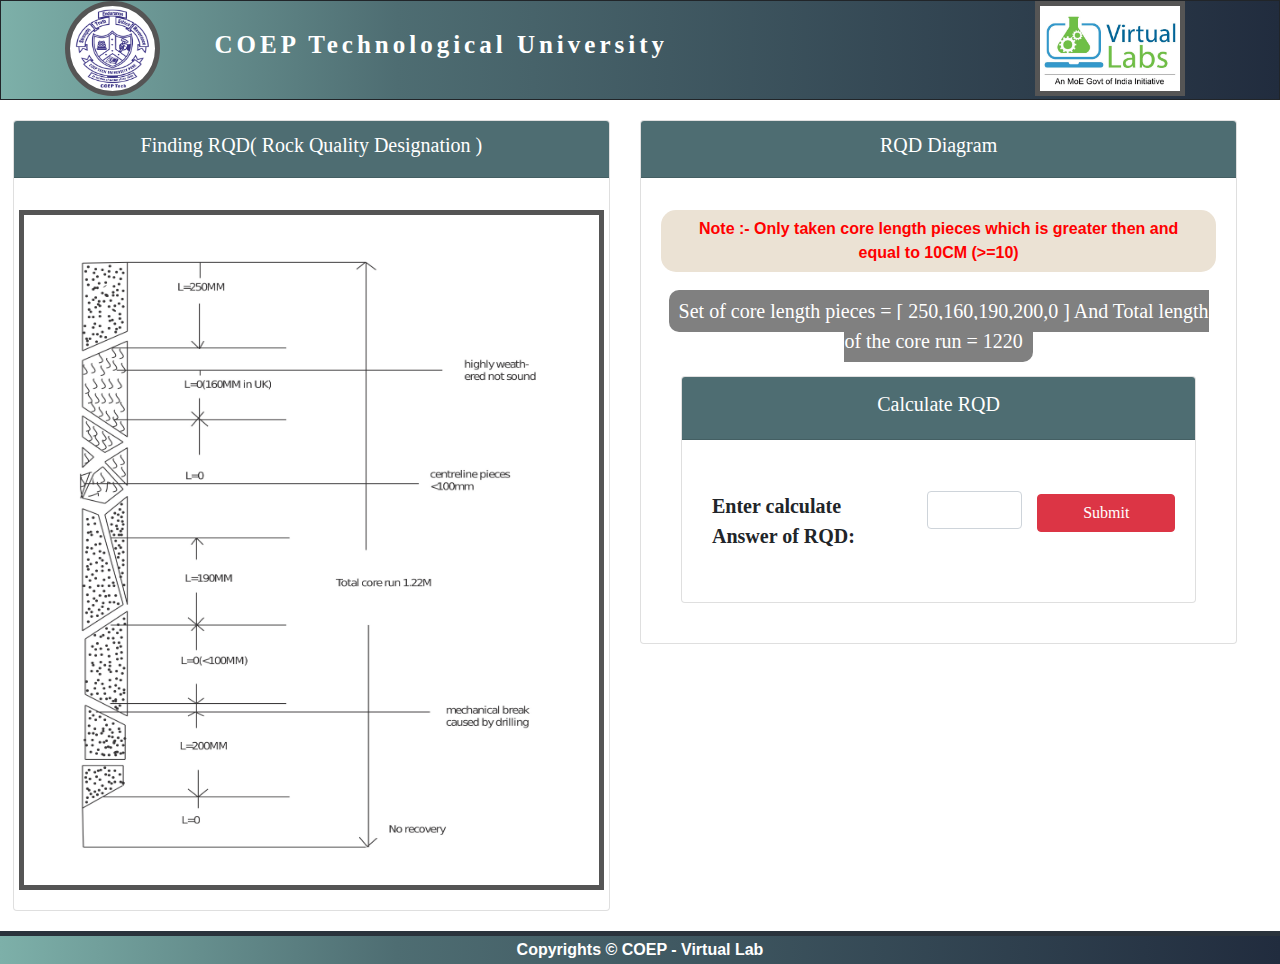
<file: simulation/index.html>
<!DOCTYPE html>
<html>
<head>
<title>Core logging</title>
<meta name="viewport" content="width=device-width, initial-scale=1.0">

  <link rel="stylesheet" href="https://cdn.jsdelivr.net/npm/bootstrap@4.6.1/dist/css/bootstrap.min.css">
  <link rel="stylesheet" href="css/zoom.css">
<link rel="stylesheet" href="css/header.css">
<link rel="stylesheet" href="css/style.css">
<style>
.blink {
            animation: blinker 1.5s linear infinite;
            color: red;
            font-family: sans-serif;
			font-weight: bold;
			background: #ebe2d4;
			padding: 7px 20px;
			border-radius: 15px;
        }
        @keyframes blinker {
            70% {
                opacity: 0.2;
            }
        }
</style>
<body>
	<header>
		<img class="COEPLogo" src='images/COEPlogo1.png' />
		<img class="VlabLogo" src='images/vlablogo.jpg' />
		<span id="colgName"><b id="colgNamebold">COEP Technological University</b></span>		
		
	</header>
	
<div class="row container-fliud" id="main-div" >
<div class="col-sm-6" id="div1" >
<div class="card">
  <div class="card-header">
   <center><h5>Finding RQD(  Rock Quality Designation  )</h5></center>
  </div>
  <div class="card-body">
    <h5 class="card-title"></h5>
    <p class="card-text" id="content_div1"></p>
   
  </div>
</div>
</div>
<div class="col-sm-6" id="div2" >
<div class="card">
  <div class="card-header">
   <center><h5>RQD Diagram</h5></center></h5>
  </div>
  <div class="card-body">
    <h5 class="card-title"></h5>
    <p class="card-text" id="content_div2"></p>
   <div class="row" id="tableDiv"></div>
  </div>
</div>
</div>
</div>


<footer>
Copyrights &copy; COEP - Virtual Lab
</footer>


<script src="../assets/js/iframeResize.js"></script></body>
<script src=" https://cdnjs.cloudflare.com/ajax/libs/jquery/3.6.0/jquery.js"></script>
<script type="text/javascript" src="js/jquery.min.js"></script>
 <script src="https://cdn.jsdelivr.net/npm/jquery@3.6.0/dist/jquery.slim.min.js"></script>
  <script src="https://cdn.jsdelivr.net/npm/popper.js@1.16.1/dist/umd/popper.min.js"></script>
  <script src="https://cdn.jsdelivr.net/npm/bootstrap@4.6.1/dist/js/bootstrap.bundle.min.js"></script>
  <script src="src/core.js"></script>
  

</html>
</file>
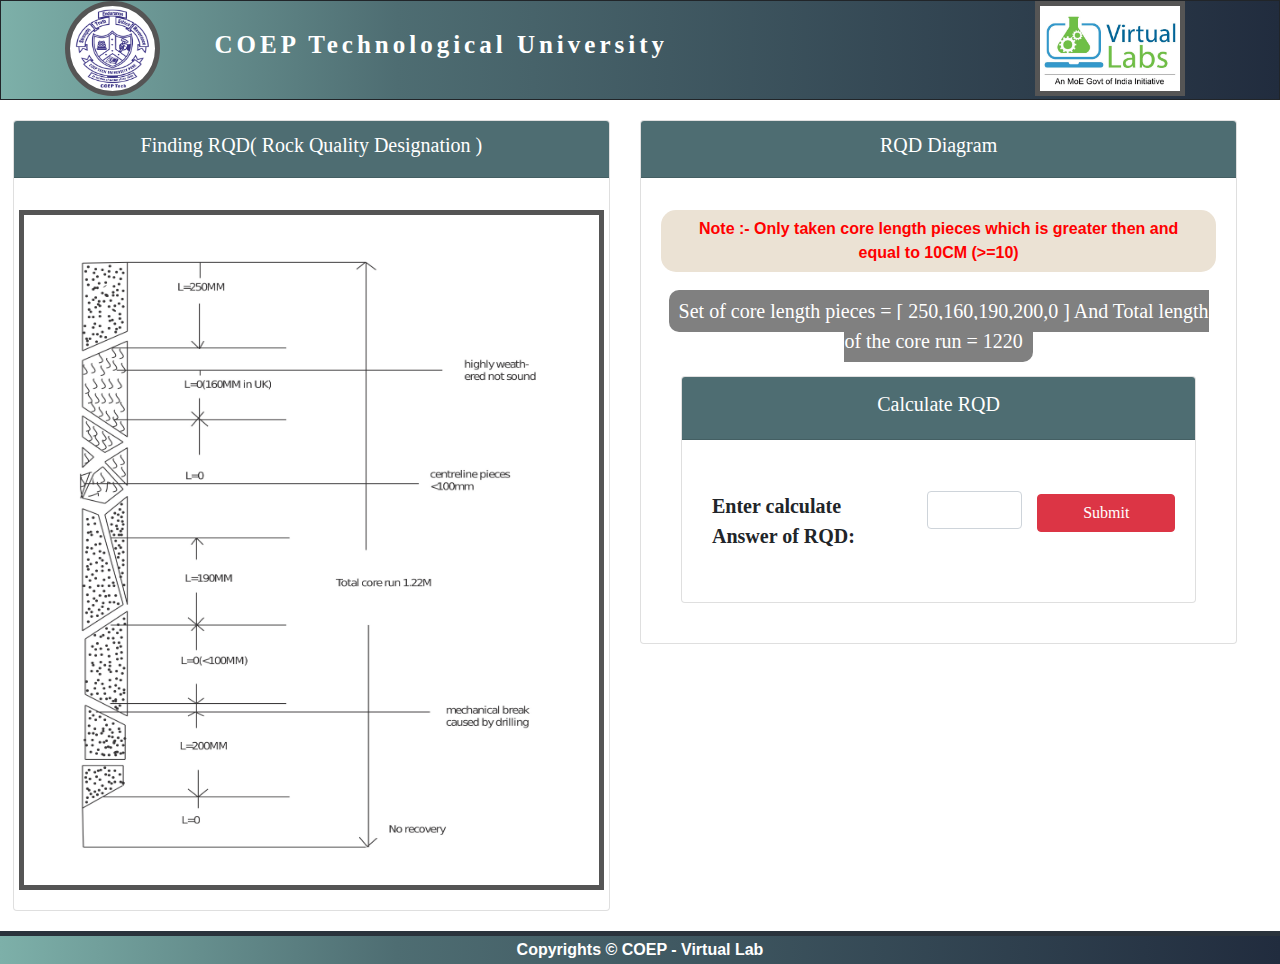
<file: experiment/simulation/index.html>
<!DOCTYPE html>
<html>
<head>
<title>Core logging</title>
<meta name="viewport" content="width=device-width, initial-scale=1.0">

  <link rel="stylesheet" href="https://cdn.jsdelivr.net/npm/bootstrap@4.6.1/dist/css/bootstrap.min.css">
  <link rel="stylesheet" href="css/zoom.css">
<link rel="stylesheet" href="css/header.css">
<link rel="stylesheet" href="css/style.css">
<style>
.blink {
            animation: blinker 1.5s linear infinite;
            color: red;
            font-family: sans-serif;
			font-weight: bold;
			background: #ebe2d4;
			padding: 7px 20px;
			border-radius: 15px;
        }
        @keyframes blinker {
            70% {
                opacity: 0.2;
            }
        }
</style>
<body>
	<header>
		<img class="COEPLogo" src='images/COEPlogo1.png' />
		<img class="VlabLogo" src='images/vlablogo.jpg' />
		<span id="colgName"><b id="colgNamebold">COEP Technological University</b></span>		
		
	</header>
	
<div class="row container-fliud" id="main-div" >
<div class="col-sm-6" id="div1" >
<div class="card">
  <div class="card-header">
   <center><h5>Finding RQD(  Rock Quality Designation  )</h5></center>
  </div>
  <div class="card-body">
    <h5 class="card-title"></h5>
    <p class="card-text" id="content_div1"></p>
   
  </div>
</div>
</div>
<div class="col-sm-6" id="div2" >
<div class="card">
  <div class="card-header">
   <center><h5>RQD Diagram</h5></center></h5>
  </div>
  <div class="card-body">
    <h5 class="card-title"></h5>
    <p class="card-text" id="content_div2"></p>
   <div class="row" id="tableDiv"></div>
  </div>
</div>
</div>
</div>


<footer>
Copyrights &copy; COEP - Virtual Lab
</footer>


</body>
<script src=" https://cdnjs.cloudflare.com/ajax/libs/jquery/3.6.0/jquery.js"></script>
<script type="text/javascript" src="js/jquery.min.js"></script>
 <script src="https://cdn.jsdelivr.net/npm/jquery@3.6.0/dist/jquery.slim.min.js"></script>
  <script src="https://cdn.jsdelivr.net/npm/popper.js@1.16.1/dist/umd/popper.min.js"></script>
  <script src="https://cdn.jsdelivr.net/npm/bootstrap@4.6.1/dist/js/bootstrap.bundle.min.js"></script>
  <script src="src/core.js"></script>
  

</html>
</file>
<file: simulation/css/zoom.css>
* {box-sizing: border-box;}


.img-zoom-lens {
  position: absolute;
  border: 1px solid #d4d4d4;
  /*set the size of the lens:*/
  width: 100px;
  height: 100px;
}

.img-zoom-result {
  border: 5px solid #362512;
  /*set the size of the result div:*/
/*   width: 360px; */
  height: 500px;
}
#mineralsName
{
	padding:50px 10px 10px 10px;
	
}
.img-zoom-container {
  position: relative;
  border:5px black;
}
.summary {
	padding: 10px 20px;     
    color: white;
	background-color: #485b5c;
	margin: 10px;
    border-radius: 12px;
}

.position {
	margin-left: 20px;
}

.imgStyle
{
	 display: block;
  margin-left: auto;
  margin-right: auto;
	width:500px;
	 height:300px;
	 margin:10px 10px 10px 0px;
	 
}
.heading
{
	text-shadow: 2px 2px grey;
	font-size:50px;
	color:#fff;
	text-align:center;
/* 	margin-left:600px; */
	padding:10px 10px 10px 10px;
}
.heading_div{
	background: rgb(125,176,169);
background: linear-gradient(90deg, rgba(125,176,169,1) 0%, rgba(78,109,114,1) 31%, rgba(33,44,62,1) 100%);
	color:#fff;
	padding:10px 10px 10px 10px ;
	border-radius: 15px 15px 15px 15px;
	font-size:20px;
}
.modal_heading_div{
		background: rgb(125,176,169);
background: linear-gradient(90deg, rgba(125,176,169,1) 0%, rgba(78,109,114,1) 31%, rgba(33,44,62,1) 100%);
	color:#fff;
	padding:10px 10px 10px 10px ;
/* 	border-radius: 15px 15px 15px 15px; */
	font-size:20px;
}
#myModel
{
	background-color:grey;
}

.headingRow
{
	background-color:black;
	margin-bottom:50px;
}
.modelTitleStyle
{
	background-color:black;
	color:#fff;
}
.carousel-inner img {
    width: 100%;
    height: 100%;
  }
 
#mineralsName
{
	padding:50px 10px 10px 10px;
	
}
.imgLens{
	padding:0px;
}
.myImage
{
	width:300px;
	height:300px;
}
.img-zoom-result-screen{
	height:400px;
/* 	width:400px; */
}
#imgScreen
{
	align:center;
	margin-top:50px;
}
.myImageScreen
{
	height:170px;
	width:170px;
/* 	margin-top:150px; */
}
img {
  border: 5px solid #555;
}
/* .vl { */
/*   border-left: 4px solid green; */
/*   height: 700px; */
/*   margin-top:20px; */
/* } */
.previewImg
{
	border: none;
}
.btnStyle
{
	background: linear-gradient(rgba(78,109,114,1) 30%, rgba(33,44,62,1) 100%);
	color:#fff;
	border-radius: 25px 25px 25px 25px;
}
hr.hrStyle {
  border-top: 2px dotted #679a92;
}
#questionNumBtn:hover {
   
  color: white;
}
#smt:hover {
   background-color:red;
  color: white;
}
.alert {
  padding: 20px;
  background-color: #f44336;
  color: white;
}

.closebtn {
  margin-left: 15px;
  color: white;
  font-weight: bold;
  float: right;
  font-size: 22px;
  line-height: 20px;
  cursor: pointer;
  transition: 0.3s;
}

.closebtn:hover {
  color: black;
}
strong
{
	font-size:18px;
}
.properties{
	font-size: 18px;
	font-weight: normal;
    color: #000;
    padding: 0px 10px;
    margin-left: 20px;
}
/* @media screen and (min-width: 600px) */
/*  { */
/* .img-zoom-result-screen */
/* { */
/* 	width:auto; */
/* } */
/* .myImageScreen */
/* { */
/* 	margin-top:0px; */
/* } */
/* } */
@media screen and (max-width: 600px) {
  .myImageScreen{
  width:auto;
  }
  #myimage{
  width:auto;
  }
  .imgLens {
    padding: 17px;
}
}
</file>
<file: simulation/css/header.css>
#main-div {
/* 	width: 100%; */
/* 	height: 100% */
/* 	margin: 0px ; */
/* 	border: 3px solid #666; */
	/* 		background-color:#ededf1; */
/* 	background-image: url("../images/bg.jpg"); */
	font-family: Cambria, Georgia, serif;
	padding: 20px 1%;
}

header {
	border: 1px solid;
	height: 100px;
	width: 100%;
	padding: 0 5%;
	background: rgb(125,176,169);
background: linear-gradient(90deg, rgba(125,176,169,1) 0%, rgba(78,109,114,1) 31%, rgba(33,44,62,1) 100%);
}
.previewImg {
	height:100px;
	width:250px;
		border: 3px solid black;
}
 svg {margin-top:0px;
           margin-bottom:0px;
           margin-right:0px;
           margin-left:0px;top: -300;}
header .COEPLogo {
	padding: 1px;
	border-radius: 68px;
	vertical-align: middle;
	width: 95px;
	height: 95px;
	background: #fff;
	margin-right: 30px;
}
header .VlabLogo{
	padding: 1px;
	vertical-align: middle;
	width: 150px;
	height: 95px;
	background: #fff;
	float: right;
	margin-right: 30px;
}
header h1 {
	font-family: Cambria, Georgia, serif;
	color: #fff;
	font-size: 25px;
	margin: 20px;
	font-weight: bold;
	letter-spacing: 4px;
}

#colgName {
	font-family: Cambria, Georgia, serif;
	color: #fff;
	font-size: 25px;
	margin: 20px;
	font-weight: bold;
	letter-spacing: 4px;
}

header #appName {
	font-family: Cambria, Georgia, serif;
	color: #fff;
	font-size: 16px;
	margin: 10px;
	font-weight: bold;
	letter-spacing: 4px;
}

header h2 {
	font-family: Cambria, Georgia, serif;
	color: #fff;
	font-size: 25px;
	font-weight: bold;
	letter-spacing: 4px;
}
#LCSConfigDiv h1 {
    font-size: 22px;
    font-weight: bold;
    color: #fff;
    background-color: #333;
    margin: 5px 0;
    border-radius: 10px;
    padding: 10px 0;
    font-family: Cambria, Georgia, serif;
    text-align: center;
}
#TCSConfigDiv  h1 {
    font-size: 22px;
    font-weight: bold;
    color: #fff;
    background-color: #333;
    margin: 5px 0;
    border-radius: 10px;
    padding: 10px 0;
    font-family: Cambria, Georgia, serif;
    text-align: center;
}
 #PCSConfigDiv  h1 {
    font-size: 22px;
    font-weight: bold;
    color: #fff;
    background-color: #333;
    margin: 5px 0;
    border-radius: 10px;
    padding: 10px 0;
    font-family: Cambria, Georgia, serif;
    text-align: center;
}
#FCSConfigDiv h1 {
    font-size: 22px;
    font-weight: bold;
    color: #fff;
    background-color: #333;
    margin: 5px 0;
    border-radius: 10px;
    padding: 10px 0;
    font-family: Cambria, Georgia, serif;
    text-align: center;
}
#TestDiv h2 {
    font-size: 22px;
    font-weight: bold;
    color: #fff;
    background-color: #333;
    margin: 5px 0;
    border-radius: 10px;
    padding: 10px 0;
    font-family: Cambria, Georgia, serif;
    text-align: center;
}


#LCSConfigNext, #FCSConfigNext, #PCSConfigNext, #TCSConfigNext {
    padding: 6px 10px;
    background-color: #666;
    color: #fff;
    margin: 5px 10px 0 0;
    font-size: 15px;
    border-radius: 6px;
    font-weight: bold;
}


@media screen and (max-width:2000px) {
	#main-div {
		width: 100%;
/* 		height: auto; */
/* 		margin: 10px 0%; */
/* 		border: 3px solid #666; */
	}
}

@media screen and (min-width: 100px) and (max-width: 468px) {
	#main-div {
		width: 100%;
		height: auto;
		margin: 10px 0%;
		border: 3px solid #666;
	}
	header img {
		width: 101px;
	}
	header h1 {
		font-size: 20px;
		margin-top: 12px;
	}
	header h2 {
		font-size: 19px;
	}
	
}

@media screen and (min-width: 330px) and (max-width: 768px) {
	#main-div {
		width: 100%;
		height: auto;
		margin: 10px 0%;
		border: 3px solid #666;
	}
	header img {
		width: 50px;
	}
	
	header h2 {
		font-size: 19px;
	}
	
	#colgName
	{
		border-radius:10px;
		white-space: pre-line;
		margin-left:0px;
		margin-right:0px;
		color:#fff;
		font-size:16px;
		background: rgb(125,176,169);
background: linear-gradient(90deg, rgba(125,176,169,1) 0%, rgba(78,109,114,1) 31%, rgba(33,44,62,1) 100%);
	}
	#colgNamebold
	{
		padding:5px 10px 20px 5px;
	}
	
}
@media screen and (min-width: 330px) and (max-width: 500px) {
	
	#colgName
	{border-radius:10px;
		white-space: pre-line;
		margin-left:0px;
		margin-right:0px;
		color:#fff;
		font-size:13px;
		background: rgb(125,176,169);
background: linear-gradient(90deg, rgba(125,176,169,1) 0%, rgba(78,109,114,1) 31%, rgba(33,44,62,1) 100%);
	}
	
	.previewImg
	{
		margin-bottom:20px;;
		border: 3px solid black;
		width:150px;
		height:150px;
	}
	#myresult
	{width:250px;
		height:200px;
		
	}
	#SelectOriginalName
	{
		margin-left:25px;
	}
	#originalName
	{
		margin-left:15px;
		width:320px;
		
	}
	#myModal
	{
		
		width:400px;
		
	}
	.img-zoom-lens {
    position: absolute;
    border: 1px solid #d4d4d4;
    width: 37px;
    height: 32px;
	}
	#myimage
	{
		width:330px;
	}
	.alert {
    padding: 10px 62px 10px 62px;
	margin-left:5px;
	}
	 .modal .modal-dialog {
        position:relative;
        width:70%;
        //margin: 10px;
    }
}



/*question css end*/
</file>
<file: simulation/css/style.css>
.font-style{
	font-size:15px;
}
.p-style{
	padding:20px 20px 20px 20px;
}
.info
{
	color:#362512;
}
.slidecontainer {
	width: 100%;
	margin-bottom: 10px;
	border-radius: 10px;
	border: 2px solid #666;
}

footer {
	background: rgb(125,176,169);
background: linear-gradient(90deg, rgba(125,176,169,1) 0%, rgba(78,109,114,1) 31%, rgba(33,44,62,1) 100%);
	padding: 2px 10px;
	border-top: 5px solid #2a333c;
	text-align: center;
	color: #fff;
	font-size: 16px;
	font-weight: bold;
}

.slider {
	-webkit-appearance: none;
	width: 100%;
	height: 10px;
	border-radius: 5px;
	background: #d3d3d3;
	outline: none;
	opacity: 0.7;
	-webkit-transition: .2s;
	transition: opacity .2s;
}

.slider:hover {
	opacity: 1;
}
.question{
	padding:10px;
	background-color:grey;
	font-size:20px;
	color:#fff;
	border-radius:10px; 
	margin-top:10px;
}
.card-header {
	background-color:rgba(78,109,114,1);
	color:#fff;
}
.slider::-webkit-slider-thumb {
	-webkit-appearance: none;
	appearance: none;
	width: 18px;
	height: 18px;
	border-radius: 50%;
	background: rgb(42, 51, 60);
	background: linear-gradient(90deg, rgba(42, 51, 60, 1) 0%,
		rgba(88, 110, 140, 1) 51%, rgba(42, 51, 60, 1) 100%);
	cursor: pointer;
	background: linear-gradient(90deg, rgba(42, 51, 60, 1) 0%,
		rgba(88, 110, 140, 1) 51%, rgba(42, 51, 60, 1) 100%);
}

#modelBTn {
	color: #fff;
	background: rgb(42, 51, 60);
	/* 	background: linear-gradient(90deg, rgba(42, 51, 60, 1) 0%, */
	/* 		rgba(88, 110, 140, 1) 51%, rgba(42, 51, 60, 1) 100%); */
}

.slider::-moz-range-thumb {
	width: 25px;
	height: 25px;
	border-radius: 50%;
	background: #4CAF50;
	cursor: pointer;
}

#MEFMainDiv h1 {
	border-radius: 10px;
	padding: 5px;
	color: #fff;
	font-size: 22px;
	font-weight: bold;
	text-align: center;
	background: rgb(42, 51, 60);
	background: linear-gradient(90deg, rgba(42, 51, 60, 1) 0%,
		rgba(88, 110, 140, 1) 51%, rgba(42, 51, 60, 1) 100%);
}

#EMFDataTableDisplay h1 {
	border-radius: 10px;
	padding: 5px;
	color: #fff;
	font-size: 22px;
	font-weight: bold;
	text-align: center;
	background: rgb(42, 51, 60);
	background: linear-gradient(90deg, rgba(42, 51, 60, 1) 0%,
		rgba(88, 110, 140, 1) 51%, rgba(42, 51, 60, 1) 100%);
}

#EMFDataTableDisplayM h1 {
	border-radius: 10px;
	padding: 5px;
	color: #fff;
	font-size: 22px;
	font-weight: bold;
	text-align: center;
	background: rgb(42, 51, 60);
	background: linear-gradient(90deg, rgba(42, 51, 60, 1) 0%,
		rgba(88, 110, 140, 1) 51%, rgba(42, 51, 60, 1) 100%);
}

.slidecontainer h2 {
	color: #232226;
	font-size: 17px;
	font-weight: bold;
	padding-bottom: 10px;
	border-bottom: 2px solid #666;
}

.slidecontainer h3 {
	color: #232226;
	font-size: 17px;
	font-weight: bold;
	padding-bottom: 10px;
}

#mainDiv {
	height: 1000px;
	overflow: hidden;
}

.dataTables_length {
	dispaky: none
}

.dataTables_filter {
	dispaky: none
}

.greenBg {
	background: #bfc0c182;
}

.fa-exclamation-triangle {
	color: yellow;
	background: #000;
	padding: 2px;
	margin: 5px;
	font-size: 19px;
	border-radius: 6px;
}

.tableimg {
	top: 66px;
    position: absolute;
    right: 0;
}
.tableimg2{top: 146px;
    position: absolute;
    right: 283px;}
.modal-dialog {
    width: 673px;
    margin: 30px auto;
}
#mineral
{
	margin:0px 0px 20px 0px;
}
/* #canvasMainDiv{height:700px ; overflow-x:scroll} */
</file>
<file: experiment/simulation/css/zoom.css>
* {box-sizing: border-box;}


.img-zoom-lens {
  position: absolute;
  border: 1px solid #d4d4d4;
  /*set the size of the lens:*/
  width: 100px;
  height: 100px;
}

.img-zoom-result {
  border: 5px solid #362512;
  /*set the size of the result div:*/
/*   width: 360px; */
  height: 500px;
}
#mineralsName
{
	padding:50px 10px 10px 10px;
	
}
.img-zoom-container {
  position: relative;
  border:5px black;
}
.summary {
	padding: 10px 20px;     
    color: white;
	background-color: #485b5c;
	margin: 10px;
    border-radius: 12px;
}

.position {
	margin-left: 20px;
}

.imgStyle
{
	 display: block;
  margin-left: auto;
  margin-right: auto;
	width:500px;
	 height:300px;
	 margin:10px 10px 10px 0px;
	 
}
.heading
{
	text-shadow: 2px 2px grey;
	font-size:50px;
	color:#fff;
	text-align:center;
/* 	margin-left:600px; */
	padding:10px 10px 10px 10px;
}
.heading_div{
	background: rgb(125,176,169);
background: linear-gradient(90deg, rgba(125,176,169,1) 0%, rgba(78,109,114,1) 31%, rgba(33,44,62,1) 100%);
	color:#fff;
	padding:10px 10px 10px 10px ;
	border-radius: 15px 15px 15px 15px;
	font-size:20px;
}
.modal_heading_div{
		background: rgb(125,176,169);
background: linear-gradient(90deg, rgba(125,176,169,1) 0%, rgba(78,109,114,1) 31%, rgba(33,44,62,1) 100%);
	color:#fff;
	padding:10px 10px 10px 10px ;
/* 	border-radius: 15px 15px 15px 15px; */
	font-size:20px;
}
#myModel
{
	background-color:grey;
}

.headingRow
{
	background-color:black;
	margin-bottom:50px;
}
.modelTitleStyle
{
	background-color:black;
	color:#fff;
}
.carousel-inner img {
    width: 100%;
    height: 100%;
  }
 
#mineralsName
{
	padding:50px 10px 10px 10px;
	
}
.imgLens{
	padding:0px;
}
.myImage
{
	width:300px;
	height:300px;
}
.img-zoom-result-screen{
	height:400px;
/* 	width:400px; */
}
#imgScreen
{
	align:center;
	margin-top:50px;
}
.myImageScreen
{
	height:170px;
	width:170px;
/* 	margin-top:150px; */
}
img {
  border: 5px solid #555;
}
/* .vl { */
/*   border-left: 4px solid green; */
/*   height: 700px; */
/*   margin-top:20px; */
/* } */
.previewImg
{
	border: none;
}
.btnStyle
{
	background: linear-gradient(rgba(78,109,114,1) 30%, rgba(33,44,62,1) 100%);
	color:#fff;
	border-radius: 25px 25px 25px 25px;
}
hr.hrStyle {
  border-top: 2px dotted #679a92;
}
#questionNumBtn:hover {
   
  color: white;
}
#smt:hover {
   background-color:red;
  color: white;
}
.alert {
  padding: 20px;
  background-color: #f44336;
  color: white;
}

.closebtn {
  margin-left: 15px;
  color: white;
  font-weight: bold;
  float: right;
  font-size: 22px;
  line-height: 20px;
  cursor: pointer;
  transition: 0.3s;
}

.closebtn:hover {
  color: black;
}
strong
{
	font-size:18px;
}
.properties{
	font-size: 18px;
	font-weight: normal;
    color: #000;
    padding: 0px 10px;
    margin-left: 20px;
}
/* @media screen and (min-width: 600px) */
/*  { */
/* .img-zoom-result-screen */
/* { */
/* 	width:auto; */
/* } */
/* .myImageScreen */
/* { */
/* 	margin-top:0px; */
/* } */
/* } */
@media screen and (max-width: 600px) {
  .myImageScreen{
  width:auto;
  }
  #myimage{
  width:auto;
  }
  .imgLens {
    padding: 17px;
}
}
</file>
<file: experiment/simulation/css/header.css>
#main-div {
/* 	width: 100%; */
/* 	height: 100% */
/* 	margin: 0px ; */
/* 	border: 3px solid #666; */
	/* 		background-color:#ededf1; */
/* 	background-image: url("../images/bg.jpg"); */
	font-family: Cambria, Georgia, serif;
	padding: 20px 1%;
}

header {
	border: 1px solid;
	height: 100px;
	width: 100%;
	padding: 0 5%;
	background: rgb(125,176,169);
background: linear-gradient(90deg, rgba(125,176,169,1) 0%, rgba(78,109,114,1) 31%, rgba(33,44,62,1) 100%);
}
.previewImg {
	height:100px;
	width:250px;
		border: 3px solid black;
}
 svg {margin-top:0px;
           margin-bottom:0px;
           margin-right:0px;
           margin-left:0px;top: -300;}
header .COEPLogo {
	padding: 1px;
	border-radius: 68px;
	vertical-align: middle;
	width: 95px;
	height: 95px;
	background: #fff;
	margin-right: 30px;
}
header .VlabLogo{
	padding: 1px;
	vertical-align: middle;
	width: 150px;
	height: 95px;
	background: #fff;
	float: right;
	margin-right: 30px;
}
header h1 {
	font-family: Cambria, Georgia, serif;
	color: #fff;
	font-size: 25px;
	margin: 20px;
	font-weight: bold;
	letter-spacing: 4px;
}

#colgName {
	font-family: Cambria, Georgia, serif;
	color: #fff;
	font-size: 25px;
	margin: 20px;
	font-weight: bold;
	letter-spacing: 4px;
}

header #appName {
	font-family: Cambria, Georgia, serif;
	color: #fff;
	font-size: 16px;
	margin: 10px;
	font-weight: bold;
	letter-spacing: 4px;
}

header h2 {
	font-family: Cambria, Georgia, serif;
	color: #fff;
	font-size: 25px;
	font-weight: bold;
	letter-spacing: 4px;
}
#LCSConfigDiv h1 {
    font-size: 22px;
    font-weight: bold;
    color: #fff;
    background-color: #333;
    margin: 5px 0;
    border-radius: 10px;
    padding: 10px 0;
    font-family: Cambria, Georgia, serif;
    text-align: center;
}
#TCSConfigDiv  h1 {
    font-size: 22px;
    font-weight: bold;
    color: #fff;
    background-color: #333;
    margin: 5px 0;
    border-radius: 10px;
    padding: 10px 0;
    font-family: Cambria, Georgia, serif;
    text-align: center;
}
 #PCSConfigDiv  h1 {
    font-size: 22px;
    font-weight: bold;
    color: #fff;
    background-color: #333;
    margin: 5px 0;
    border-radius: 10px;
    padding: 10px 0;
    font-family: Cambria, Georgia, serif;
    text-align: center;
}
#FCSConfigDiv h1 {
    font-size: 22px;
    font-weight: bold;
    color: #fff;
    background-color: #333;
    margin: 5px 0;
    border-radius: 10px;
    padding: 10px 0;
    font-family: Cambria, Georgia, serif;
    text-align: center;
}
#TestDiv h2 {
    font-size: 22px;
    font-weight: bold;
    color: #fff;
    background-color: #333;
    margin: 5px 0;
    border-radius: 10px;
    padding: 10px 0;
    font-family: Cambria, Georgia, serif;
    text-align: center;
}


#LCSConfigNext, #FCSConfigNext, #PCSConfigNext, #TCSConfigNext {
    padding: 6px 10px;
    background-color: #666;
    color: #fff;
    margin: 5px 10px 0 0;
    font-size: 15px;
    border-radius: 6px;
    font-weight: bold;
}


@media screen and (max-width:2000px) {
	#main-div {
		width: 100%;
/* 		height: auto; */
/* 		margin: 10px 0%; */
/* 		border: 3px solid #666; */
	}
}

@media screen and (min-width: 100px) and (max-width: 468px) {
	#main-div {
		width: 100%;
		height: auto;
		margin: 10px 0%;
		border: 3px solid #666;
	}
	header img {
		width: 101px;
	}
	header h1 {
		font-size: 20px;
		margin-top: 12px;
	}
	header h2 {
		font-size: 19px;
	}
	
}

@media screen and (min-width: 330px) and (max-width: 768px) {
	#main-div {
		width: 100%;
		height: auto;
		margin: 10px 0%;
		border: 3px solid #666;
	}
	header img {
		width: 50px;
	}
	
	header h2 {
		font-size: 19px;
	}
	
	#colgName
	{
		border-radius:10px;
		white-space: pre-line;
		margin-left:0px;
		margin-right:0px;
		color:#fff;
		font-size:16px;
		background: rgb(125,176,169);
background: linear-gradient(90deg, rgba(125,176,169,1) 0%, rgba(78,109,114,1) 31%, rgba(33,44,62,1) 100%);
	}
	#colgNamebold
	{
		padding:5px 10px 20px 5px;
	}
	
}
@media screen and (min-width: 330px) and (max-width: 500px) {
	
	#colgName
	{border-radius:10px;
		white-space: pre-line;
		margin-left:0px;
		margin-right:0px;
		color:#fff;
		font-size:13px;
		background: rgb(125,176,169);
background: linear-gradient(90deg, rgba(125,176,169,1) 0%, rgba(78,109,114,1) 31%, rgba(33,44,62,1) 100%);
	}
	
	.previewImg
	{
		margin-bottom:20px;;
		border: 3px solid black;
		width:150px;
		height:150px;
	}
	#myresult
	{width:250px;
		height:200px;
		
	}
	#SelectOriginalName
	{
		margin-left:25px;
	}
	#originalName
	{
		margin-left:15px;
		width:320px;
		
	}
	#myModal
	{
		
		width:400px;
		
	}
	.img-zoom-lens {
    position: absolute;
    border: 1px solid #d4d4d4;
    width: 37px;
    height: 32px;
	}
	#myimage
	{
		width:330px;
	}
	.alert {
    padding: 10px 62px 10px 62px;
	margin-left:5px;
	}
	 .modal .modal-dialog {
        position:relative;
        width:70%;
        //margin: 10px;
    }
}



/*question css end*/
</file>
<file: experiment/simulation/css/style.css>
.font-style{
	font-size:15px;
}
.p-style{
	padding:20px 20px 20px 20px;
}
.info
{
	color:#362512;
}
.slidecontainer {
	width: 100%;
	margin-bottom: 10px;
	border-radius: 10px;
	border: 2px solid #666;
}

footer {
	background: rgb(125,176,169);
background: linear-gradient(90deg, rgba(125,176,169,1) 0%, rgba(78,109,114,1) 31%, rgba(33,44,62,1) 100%);
	padding: 2px 10px;
	border-top: 5px solid #2a333c;
	text-align: center;
	color: #fff;
	font-size: 16px;
	font-weight: bold;
}

.slider {
	-webkit-appearance: none;
	width: 100%;
	height: 10px;
	border-radius: 5px;
	background: #d3d3d3;
	outline: none;
	opacity: 0.7;
	-webkit-transition: .2s;
	transition: opacity .2s;
}

.slider:hover {
	opacity: 1;
}
.question{
	padding:10px;
	background-color:grey;
	font-size:20px;
	color:#fff;
	border-radius:10px; 
	margin-top:10px;
}
.card-header {
	background-color:rgba(78,109,114,1);
	color:#fff;
}
.slider::-webkit-slider-thumb {
	-webkit-appearance: none;
	appearance: none;
	width: 18px;
	height: 18px;
	border-radius: 50%;
	background: rgb(42, 51, 60);
	background: linear-gradient(90deg, rgba(42, 51, 60, 1) 0%,
		rgba(88, 110, 140, 1) 51%, rgba(42, 51, 60, 1) 100%);
	cursor: pointer;
	background: linear-gradient(90deg, rgba(42, 51, 60, 1) 0%,
		rgba(88, 110, 140, 1) 51%, rgba(42, 51, 60, 1) 100%);
}

#modelBTn {
	color: #fff;
	background: rgb(42, 51, 60);
	/* 	background: linear-gradient(90deg, rgba(42, 51, 60, 1) 0%, */
	/* 		rgba(88, 110, 140, 1) 51%, rgba(42, 51, 60, 1) 100%); */
}

.slider::-moz-range-thumb {
	width: 25px;
	height: 25px;
	border-radius: 50%;
	background: #4CAF50;
	cursor: pointer;
}

#MEFMainDiv h1 {
	border-radius: 10px;
	padding: 5px;
	color: #fff;
	font-size: 22px;
	font-weight: bold;
	text-align: center;
	background: rgb(42, 51, 60);
	background: linear-gradient(90deg, rgba(42, 51, 60, 1) 0%,
		rgba(88, 110, 140, 1) 51%, rgba(42, 51, 60, 1) 100%);
}

#EMFDataTableDisplay h1 {
	border-radius: 10px;
	padding: 5px;
	color: #fff;
	font-size: 22px;
	font-weight: bold;
	text-align: center;
	background: rgb(42, 51, 60);
	background: linear-gradient(90deg, rgba(42, 51, 60, 1) 0%,
		rgba(88, 110, 140, 1) 51%, rgba(42, 51, 60, 1) 100%);
}

#EMFDataTableDisplayM h1 {
	border-radius: 10px;
	padding: 5px;
	color: #fff;
	font-size: 22px;
	font-weight: bold;
	text-align: center;
	background: rgb(42, 51, 60);
	background: linear-gradient(90deg, rgba(42, 51, 60, 1) 0%,
		rgba(88, 110, 140, 1) 51%, rgba(42, 51, 60, 1) 100%);
}

.slidecontainer h2 {
	color: #232226;
	font-size: 17px;
	font-weight: bold;
	padding-bottom: 10px;
	border-bottom: 2px solid #666;
}

.slidecontainer h3 {
	color: #232226;
	font-size: 17px;
	font-weight: bold;
	padding-bottom: 10px;
}

#mainDiv {
	height: 1000px;
	overflow: hidden;
}

.dataTables_length {
	dispaky: none
}

.dataTables_filter {
	dispaky: none
}

.greenBg {
	background: #bfc0c182;
}

.fa-exclamation-triangle {
	color: yellow;
	background: #000;
	padding: 2px;
	margin: 5px;
	font-size: 19px;
	border-radius: 6px;
}

.tableimg {
	top: 66px;
    position: absolute;
    right: 0;
}
.tableimg2{top: 146px;
    position: absolute;
    right: 283px;}
.modal-dialog {
    width: 673px;
    margin: 30px auto;
}
#mineral
{
	margin:0px 0px 20px 0px;
}
/* #canvasMainDiv{height:700px ; overflow-x:scroll} */
</file>
